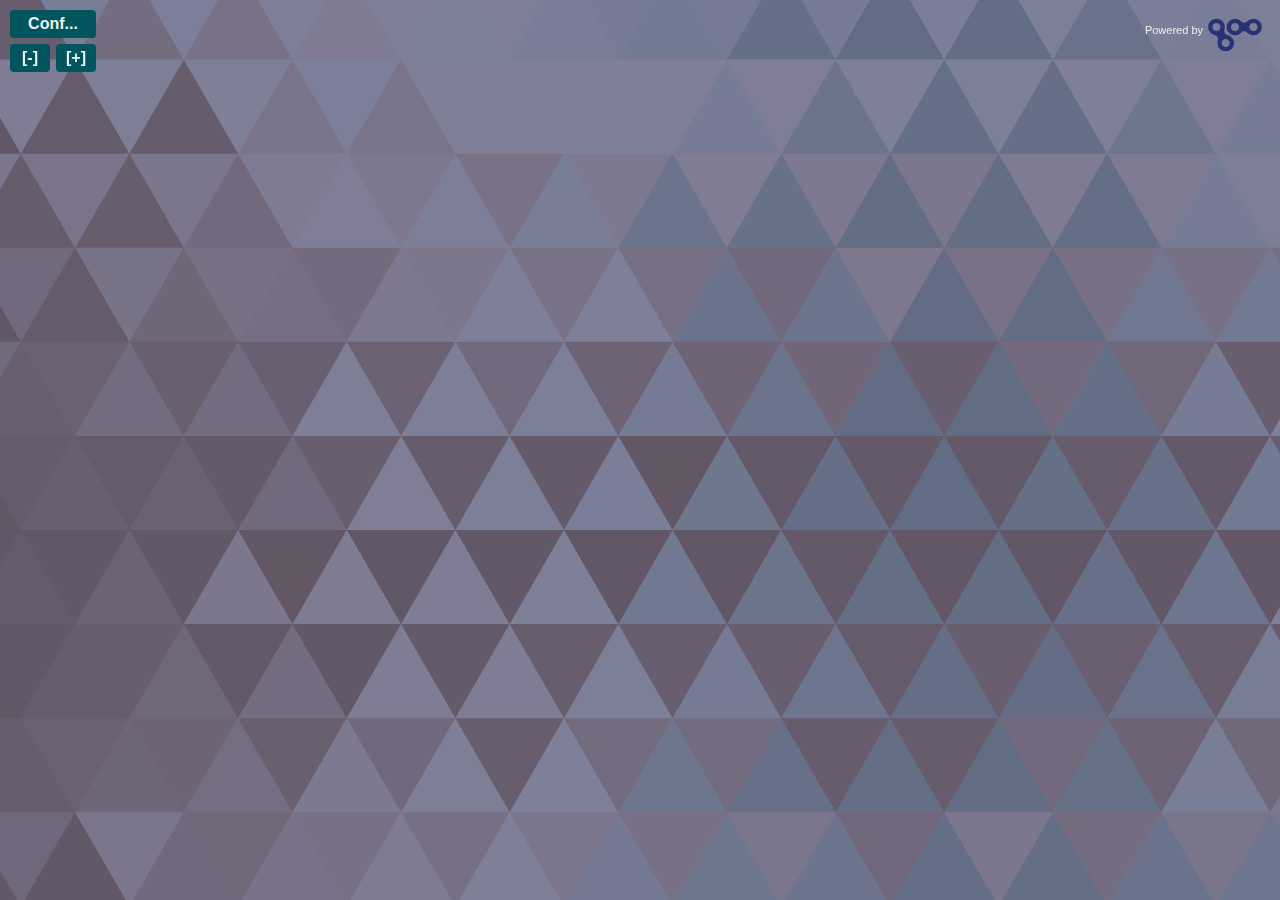
<file: src/app.html>
<!DOCTYPE HTML>
<html lang="en">
	<head>
	    <meta charset="utf-8">
	    <meta http-equiv="X-UA-Compatible" content="chrome=1">
	    <title>Lindenmayer power</title>
	    <link rel="stylesheet" type="text/css" href="app.css">
	    <script data-main="app" src="../lib/require.js"></script>
	</head>

	<body style="overflow:hidden">
	    <div id="d_dialog" class="dialog">
	        <span class="text">Lindenmayer power</span><br><br>
	        <span class="text">Choose from one of the presets:</span>
	        <select id="cmb_presets">
	        </select>
	        <br>
	        <span class="text">or write your own grammar and instructions</span>

	        <div class="dialogContainer">
	            <span class="textareatitle">Output</span>
	            <br>
	            <textarea id="out_cfg" rows="5" cols="56" readonly="readonly" ></textarea>
	            <br>
	            <br>
	            <span class="textareatitle">Grammar input</span>
	            <br>
	            <textarea id="inp_cfg" rows="5" cols="56" ></textarea>
	            <br>
	            <div id="status_cfg" class="status err">Status:</div>
	            <br>
	            <span class="textareatitle">Commands input</span>
	            <br>
	            <textarea id="inp_turtle" rows="8" cols="56" ></textarea>
	            <br>
	            <div id="status_turtle" class="status ok">Status:</div>
	        </div>
			<br>
	        <div id="but_config_ok" class="button">Done</div>
	    </div>

		<div id="d_overlay" class="overlay"></div>

		<div id="but_config" class="button unselectable" style="position: absolute; text-align: center; top: 10px; left: 10px; width: 66px;">Conf...</div>
		<div id="but_less" class="button unselectable" style="position: absolute; text-align: center; top: 44px; left: 10px; width: 20px;">[-]</div>
		<div id="but_more" class="button unselectable" style="position: absolute; text-align: center; top: 44px; left: 56px; width: 20px;">[+]</div>
	</body>
</html>
</file>
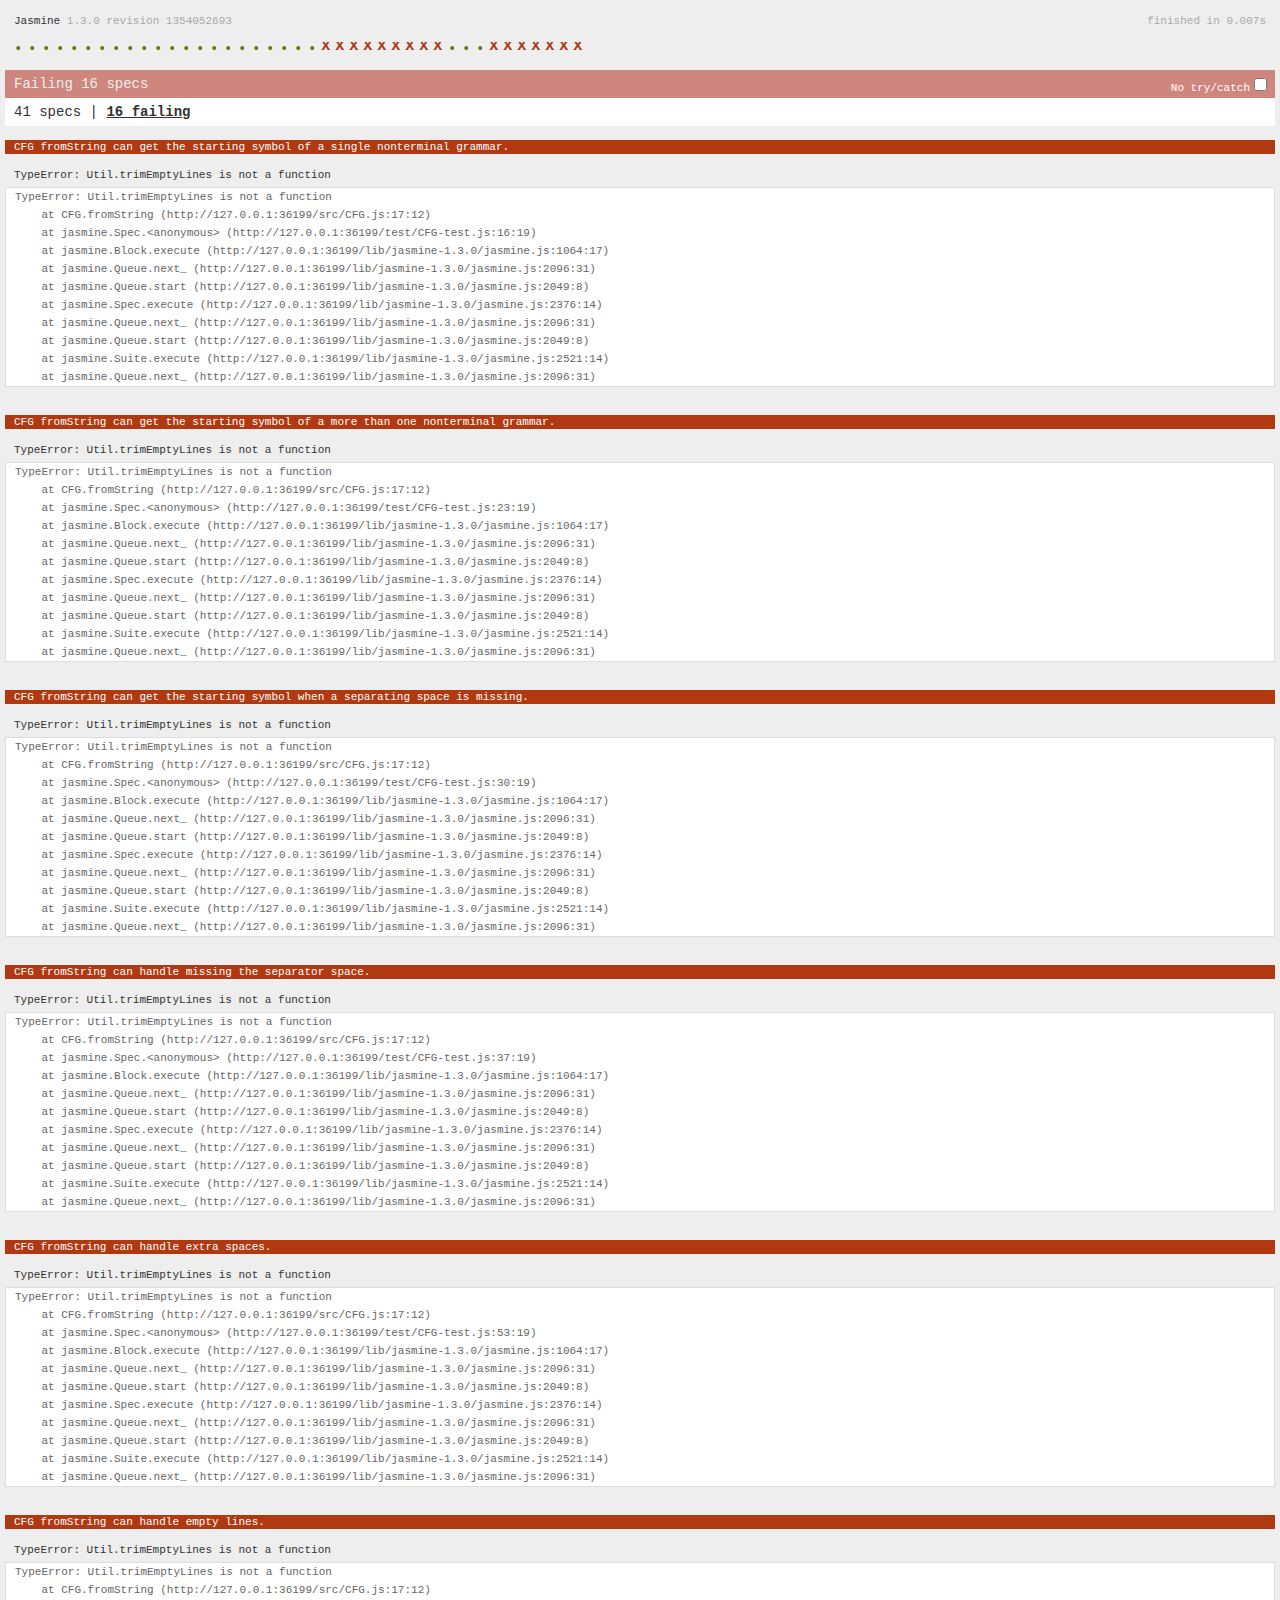
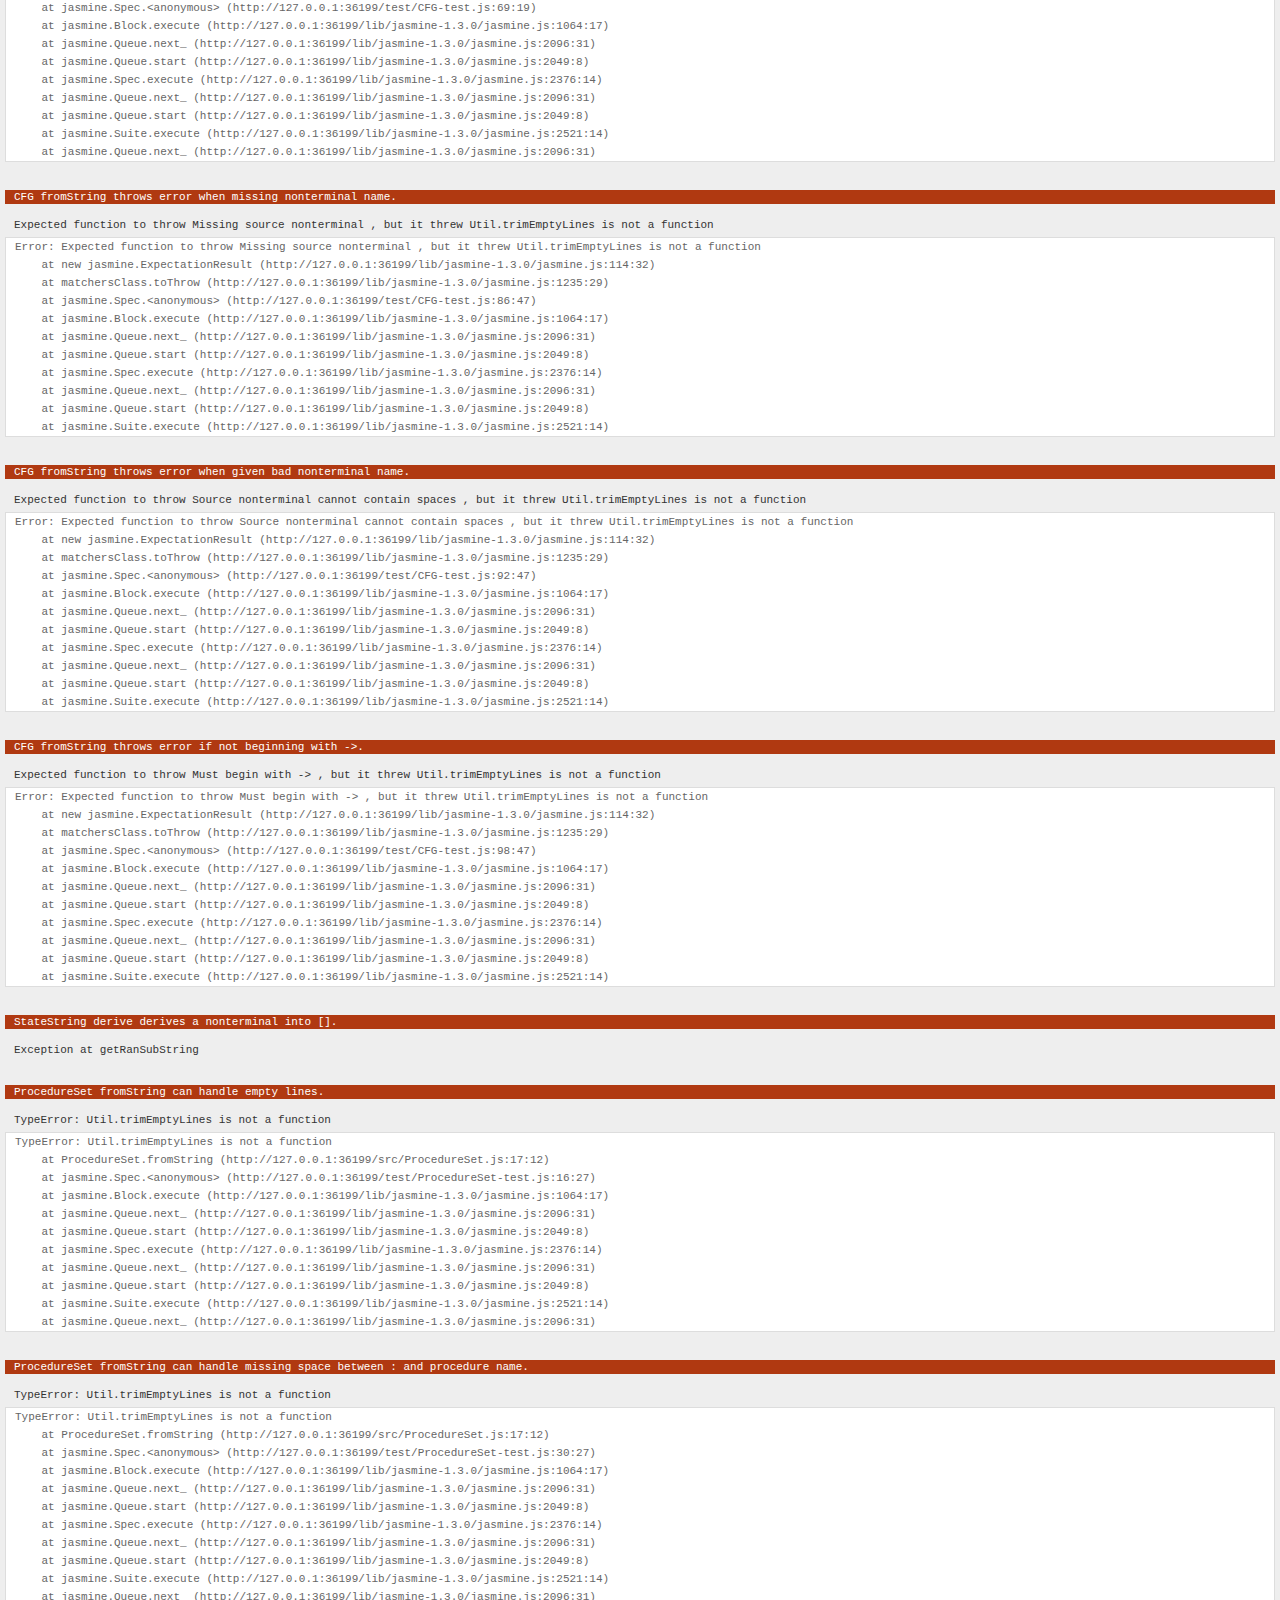
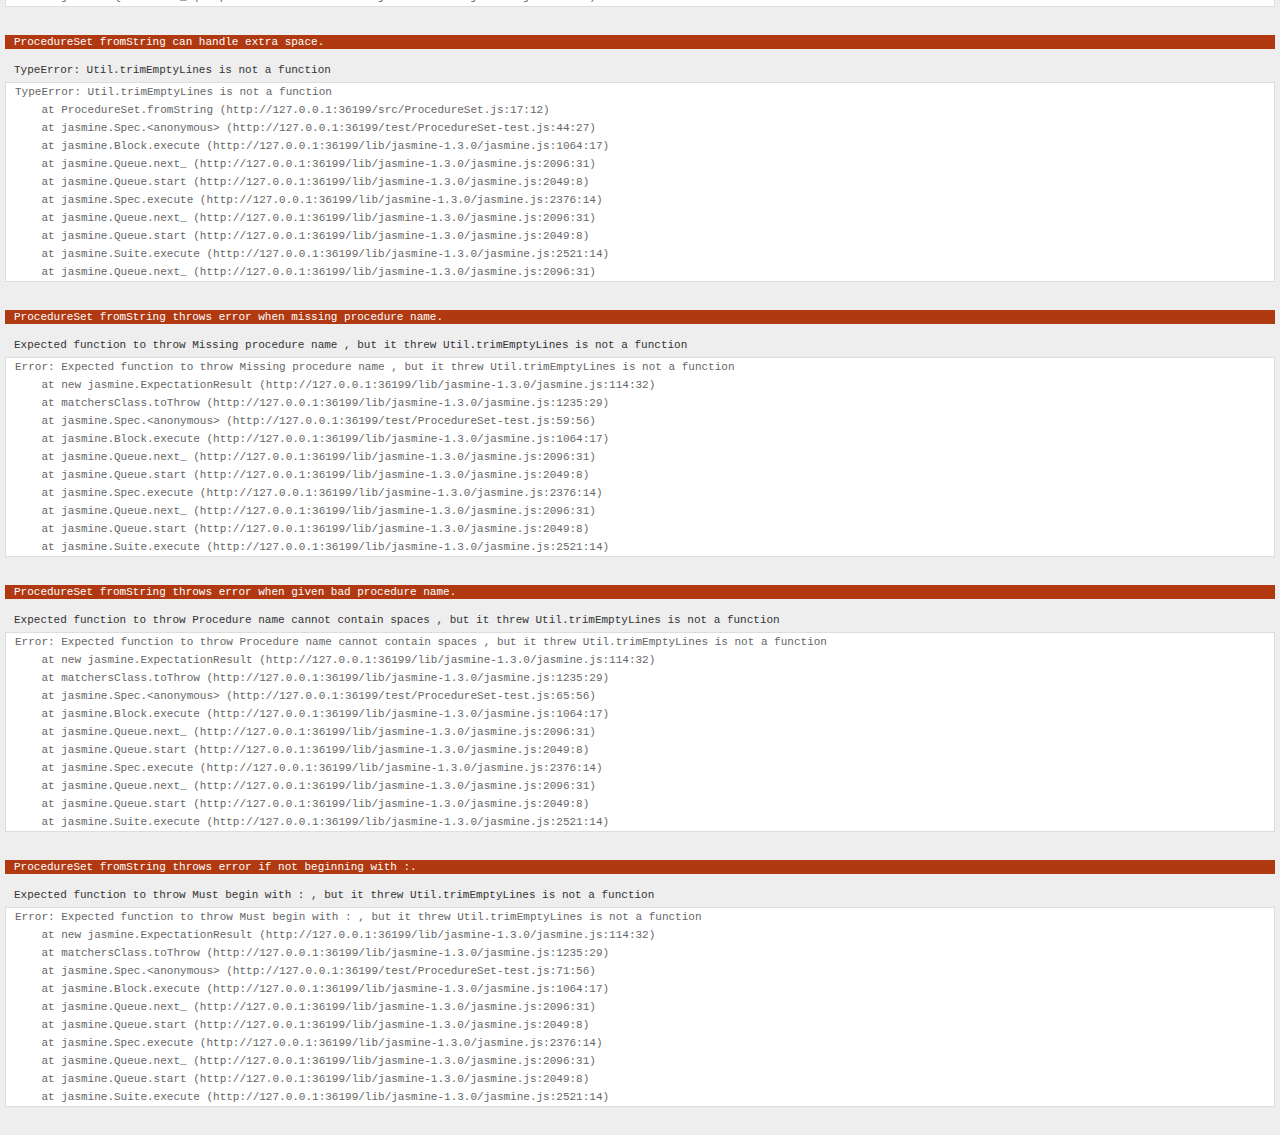
<file: test/test.html>
<!DOCTYPE html>
<html>
	<head>
	    <link href="../lib/jasmine-1.3.0/jasmine.css" rel="stylesheet" />
	    <meta charset="utf-8" />
	    <script src="../lib/jasmine-1.3.0/jasmine.js" type="text/javascript"></script>
	    <script src="../lib/jasmine-1.3.0/jasmine-html.js" type="text/javascript"></script>
	    <script data-main="jasmine-main" src="../lib/require.js"></script>
	    <title>Lindenmayer power tests</title>
	</head>
	<body>
	</body>
</html>
</file>
<file: src/app.css>
#gooCanvas {
    position: absolute;
    top: 0px;
    left: 0px;
    bottom: 0px;
    right: 0px;
    width: 100%;
    height: 100%;
    z-index: -1;
}

.unselectable {
    -moz-user-select: -moz-none;
    -khtml-user-select: none;
    -webkit-user-select: none;
    -o-user-select: none;
    user-select: none;
}

.overlay {
    background-color: #000510;
    bottom: 0px;
    left: 0px;
    opacity: 0.8;
    position: fixed;
    right: 0px;
    top: 0px;
    z-index: 98;
    display: none;
}
/* -- button ------------------ */
.button {
    width: 100px;
    background: #00555e;
    padding: 5px 10px;
    border-radius: 4px;
    color: #f0f0f0;
    font-size: medium;
    font-weight: bold;
    font-family: Calibri, sans-serif;
    text-decoration: none;
    vertical-align: middle;
    transition: 0.7s;
}

.button:hover {
    background: #00262f;
    color: #ffffff;
    transition: 0.2s;
}

.button:active {
    background: #1b435e;
}
/* ---------------------------- */
.dialog {
    background-color: #00a4ae;
    z-index: 99;
    position: absolute;
    left: 50%;
    width: 440px;

    top: 4%;
    display: none;
    padding: 8px;

    margin-top: 0px;
    margin-left: -250px;
    margin-right: 0px;
    margin-bottom: 0px;

    border-radius: 8px;
}

.dialogContainer {
    max-height: 500px;
    overflow: auto;
    padding: 2px;
}

textarea {
    font-size: small;
    resize: vertical;
}

.status {
	max-width: 407px;
	padding: 1px 3px;
	border: 1px solid gray;
	margin: 2px;
	font-size: small;
	font-family: monospace;
}

.err {
	background-color: #FE4512
}

.ok {
	background-color: #56FE45
}

.text {
    font-family: Calibri, sans-serif;
}

.textareatitle {
    font-family: Calibri, sans-serif;
    font-weight: bold;
}
</file>
<file: lib/jasmine-1.3.0/jasmine.css>
body { background-color: #eeeeee; padding: 0; margin: 5px; overflow-y: scroll; }

#HTMLReporter { font-size: 11px; font-family: Monaco, "Lucida Console", monospace; line-height: 14px; color: #333333; }
#HTMLReporter a { text-decoration: none; }
#HTMLReporter a:hover { text-decoration: underline; }
#HTMLReporter p, #HTMLReporter h1, #HTMLReporter h2, #HTMLReporter h3, #HTMLReporter h4, #HTMLReporter h5, #HTMLReporter h6 { margin: 0; line-height: 14px; }
#HTMLReporter .banner, #HTMLReporter .symbolSummary, #HTMLReporter .summary, #HTMLReporter .resultMessage, #HTMLReporter .specDetail .description, #HTMLReporter .alert .bar, #HTMLReporter .stackTrace { padding-left: 9px; padding-right: 9px; }
#HTMLReporter #jasmine_content { position: fixed; right: 100%; }
#HTMLReporter .version { color: #aaaaaa; }
#HTMLReporter .banner { margin-top: 14px; }
#HTMLReporter .duration { color: #aaaaaa; float: right; }
#HTMLReporter .symbolSummary { overflow: hidden; *zoom: 1; margin: 14px 0; }
#HTMLReporter .symbolSummary li { display: block; float: left; height: 7px; width: 14px; margin-bottom: 7px; font-size: 16px; }
#HTMLReporter .symbolSummary li.passed { font-size: 14px; }
#HTMLReporter .symbolSummary li.passed:before { color: #5e7d00; content: "\02022"; }
#HTMLReporter .symbolSummary li.failed { line-height: 9px; }
#HTMLReporter .symbolSummary li.failed:before { color: #b03911; content: "x"; font-weight: bold; margin-left: -1px; }
#HTMLReporter .symbolSummary li.skipped { font-size: 14px; }
#HTMLReporter .symbolSummary li.skipped:before { color: #bababa; content: "\02022"; }
#HTMLReporter .symbolSummary li.pending { line-height: 11px; }
#HTMLReporter .symbolSummary li.pending:before { color: #aaaaaa; content: "-"; }
#HTMLReporter .exceptions { color: #fff; float: right; margin-top: 5px; margin-right: 5px; }
#HTMLReporter .bar { line-height: 28px; font-size: 14px; display: block; color: #eee; }
#HTMLReporter .runningAlert { background-color: #666666; }
#HTMLReporter .skippedAlert { background-color: #aaaaaa; }
#HTMLReporter .skippedAlert:first-child { background-color: #333333; }
#HTMLReporter .skippedAlert:hover { text-decoration: none; color: white; text-decoration: underline; }
#HTMLReporter .passingAlert { background-color: #a6b779; }
#HTMLReporter .passingAlert:first-child { background-color: #5e7d00; }
#HTMLReporter .failingAlert { background-color: #cf867e; }
#HTMLReporter .failingAlert:first-child { background-color: #b03911; }
#HTMLReporter .results { margin-top: 14px; }
#HTMLReporter #details { display: none; }
#HTMLReporter .resultsMenu, #HTMLReporter .resultsMenu a { background-color: #fff; color: #333333; }
#HTMLReporter.showDetails .summaryMenuItem { font-weight: normal; text-decoration: inherit; }
#HTMLReporter.showDetails .summaryMenuItem:hover { text-decoration: underline; }
#HTMLReporter.showDetails .detailsMenuItem { font-weight: bold; text-decoration: underline; }
#HTMLReporter.showDetails .summary { display: none; }
#HTMLReporter.showDetails #details { display: block; }
#HTMLReporter .summaryMenuItem { font-weight: bold; text-decoration: underline; }
#HTMLReporter .summary { margin-top: 14px; }
#HTMLReporter .summary .suite .suite, #HTMLReporter .summary .specSummary { margin-left: 14px; }
#HTMLReporter .summary .specSummary.passed a { color: #5e7d00; }
#HTMLReporter .summary .specSummary.failed a { color: #b03911; }
#HTMLReporter .description + .suite { margin-top: 0; }
#HTMLReporter .suite { margin-top: 14px; }
#HTMLReporter .suite a { color: #333333; }
#HTMLReporter #details .specDetail { margin-bottom: 28px; }
#HTMLReporter #details .specDetail .description { display: block; color: white; background-color: #b03911; }
#HTMLReporter .resultMessage { padding-top: 14px; color: #333333; }
#HTMLReporter .resultMessage span.result { display: block; }
#HTMLReporter .stackTrace { margin: 5px 0 0 0; max-height: 224px; overflow: auto; line-height: 18px; color: #666666; border: 1px solid #ddd; background: white; white-space: pre; }

#TrivialReporter { padding: 8px 13px; position: absolute; top: 0; bottom: 0; left: 0; right: 0; overflow-y: scroll; background-color: white; font-family: "Helvetica Neue Light", "Lucida Grande", "Calibri", "Arial", sans-serif; /*.resultMessage {*/ /*white-space: pre;*/ /*}*/ }
#TrivialReporter a:visited, #TrivialReporter a { color: #303; }
#TrivialReporter a:hover, #TrivialReporter a:active { color: blue; }
#TrivialReporter .run_spec { float: right; padding-right: 5px; font-size: .8em; text-decoration: none; }
#TrivialReporter .banner { color: #303; background-color: #fef; padding: 5px; }
#TrivialReporter .logo { float: left; font-size: 1.1em; padding-left: 5px; }
#TrivialReporter .logo .version { font-size: .6em; padding-left: 1em; }
#TrivialReporter .runner.running { background-color: yellow; }
#TrivialReporter .options { text-align: right; font-size: .8em; }
#TrivialReporter .suite { border: 1px outset gray; margin: 5px 0; padding-left: 1em; }
#TrivialReporter .suite .suite { margin: 5px; }
#TrivialReporter .suite.passed { background-color: #dfd; }
#TrivialReporter .suite.failed { background-color: #fdd; }
#TrivialReporter .spec { margin: 5px; padding-left: 1em; clear: both; }
#TrivialReporter .spec.failed, #TrivialReporter .spec.passed, #TrivialReporter .spec.skipped { padding-bottom: 5px; border: 1px solid gray; }
#TrivialReporter .spec.failed { background-color: #fbb; border-color: red; }
#TrivialReporter .spec.passed { background-color: #bfb; border-color: green; }
#TrivialReporter .spec.skipped { background-color: #bbb; }
#TrivialReporter .messages { border-left: 1px dashed gray; padding-left: 1em; padding-right: 1em; }
#TrivialReporter .passed { background-color: #cfc; display: none; }
#TrivialReporter .failed { background-color: #fbb; }
#TrivialReporter .skipped { color: #777; background-color: #eee; display: none; }
#TrivialReporter .resultMessage span.result { display: block; line-height: 2em; color: black; }
#TrivialReporter .resultMessage .mismatch { color: black; }
#TrivialReporter .stackTrace { white-space: pre; font-size: .8em; margin-left: 10px; max-height: 5em; overflow: auto; border: 1px inset red; padding: 1em; background: #eef; }
#TrivialReporter .finished-at { padding-left: 1em; font-size: .6em; }
#TrivialReporter.show-passed .passed, #TrivialReporter.show-skipped .skipped { display: block; }
#TrivialReporter #jasmine_content { position: fixed; right: 100%; }
#TrivialReporter .runner { border: 1px solid gray; display: block; margin: 5px 0; padding: 2px 0 2px 10px; }
</file>
